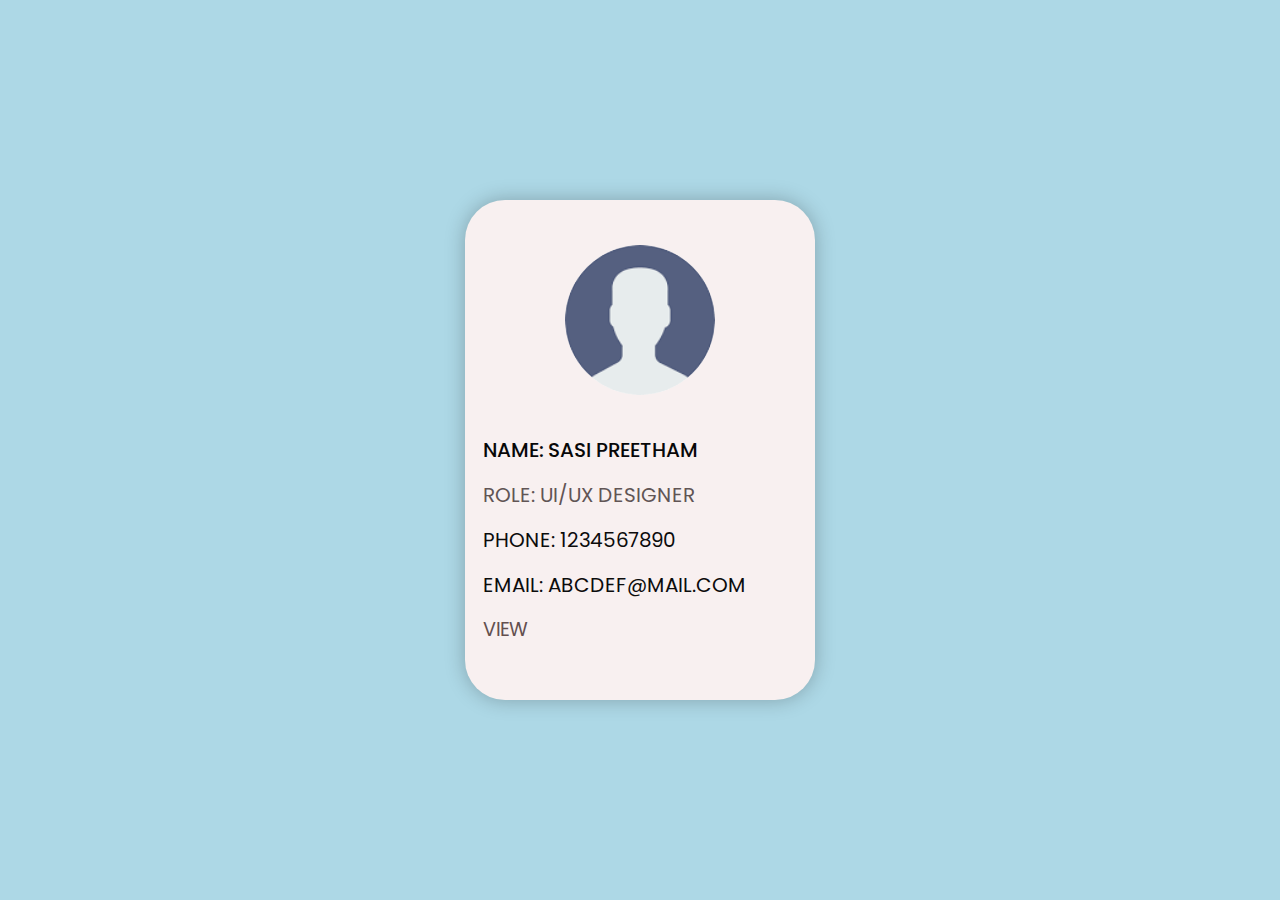
<file: static resume/index.html>
<!DOCTYPE html>
<html>
<head>

<!-- EMBEDDING THE POPPINS FONT FROM GOOGLE FONTS -->
	<link href="https://fonts.googleapis.com/css2?family=Poppins:
				wght@300;400;500&display=swap" rel="stylesheet">
				
	<title> CREATE A PROFILE CARD USING CSS </title>

<link rel="stylesheet" href="style.css">
</head>
<body>

<div class="card">
 <div class="card-content">
		<div class="profile-img">
			<img src="[data-uri]" alt="user image">
		</div>
		<div class="field">
			<h4 class="name">Name: Sasi Preetham </h4>
            <p class="profession">Role: ui/ux designer </p>
            <p class="phone">phone: 1234567890</p>
            <p class="email">email: abcdef@mail.com</p>
            <a href="static resume project/index.html" class="view-btn">view</a>
		</div>	
    </div>
</div>
</body>
</html>
</file>
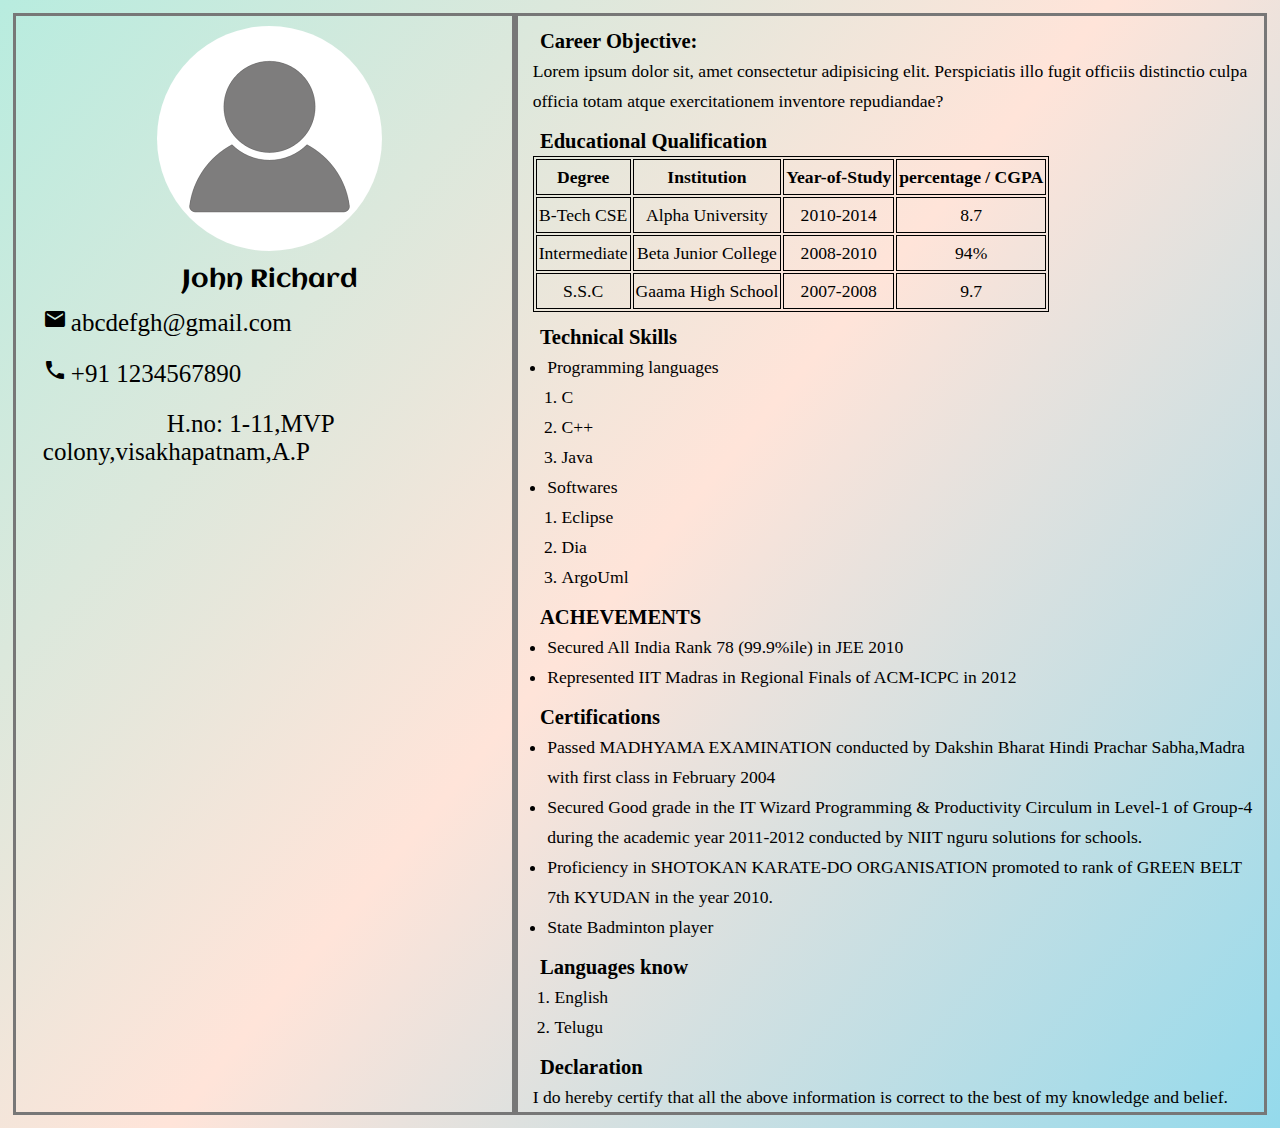
<file: static resume/static resume project/index.html>
<!DOCTYPE html>
<html>
<head>
	<meta charset="utf-8">
	<meta name="viewport" content="width=device-width, initial-scale=1">
	<title>Resume1</title>
	<link rel="stylesheet" type="text/css" href="resume1.css">
	<link href="https://fonts.googleapis.com/css2?family=Aclonica&display=swap" rel="stylesheet">
	<link rel="stylesheet" href="https://fonts.googleapis.com/icon?family=Material+Icons">
</head>
<body>
	<div class="west-box">
		<div class="in-west">
			<div class="image">
				<center>
				    <img src="img2.png" alt="image">
			    </center>
			</div>
			<div class="name">
				<p>John Richard</p>
			</div>
			<div class="email">
				<i class="material-icons">email</i>
				<p>abcdefgh@gmail.com</p>
			</div>
			<div class="ph-no">
				<i class="material-icons">phone</i>
				<p>+91 1234567890</p>
			</div>
			<div class="address">
				<i class="material-icons">house</i>
				<p>H.no: 1-11,MVP colony,visakhapatnam,A.P</p>
			</div>
		</div>
		<div class="in-east">
			<div class="carr">
				<h3>Career Objective:</h3>
				<p>Lorem ipsum dolor sit, amet consectetur adipisicing elit. Perspiciatis illo fugit officiis distinctio culpa officia totam atque exercitationem inventore repudiandae?</p>
			</div>
			<div class="edu">
				<h3>Educational Qualification</h3>
			    <table>
			    	<tr>
			    		<th>Degree</th>
			    		<th>Institution</th>
			    		<th>Year-of-Study</th>
			    		<th>percentage / CGPA</th>
			    	</tr>
			    	<tr>
			    		<td>B-Tech CSE</td>
			    		<td>Alpha University</td>
			    		<td>2010-2014</td>
			    		<td>8.7</td>
			    	</tr>
			    	<tr>
			    		<td>Intermediate</td>
			    		<td>Beta Junior College</td>
			    		<td>2008-2010</td>
			    		<td>94%</td>
			    	</tr>
			    	<tr>
			    		<td>S.S.C</td>
			    		<td>Gaama High School</td>
			    		<td>2007-2008</td>
			    		<td>9.7</td>
			    	</tr>
			    </table>
		    </div>
			<div class="tech">
				<h3>Technical Skills</h3>
			    <ul>
			    	<li>Programming languages
			    	    <ol>
			    	    	<li>C</li>
			    	    	<li>C++</li>
			    	    	<li>Java</li>
			    	    </ol>
			    	</li>
			    	<li>Softwares
			    		<ol>
			    			<li>Eclipse</li>
			    			<li>Dia</li>
			    			<li>ArgoUml</li>
			    		</ol>
			    	</li>
			    </ul>
		    </div>
			<div class="achiv">
				<h3>ACHEVEMENTS</h3>
			    <ul>
			    	<li>Secured All India Rank 78 (99.9%ile) in JEE 2010</li>    
			    	<li>Represented IIT Madras in Regional Finals of ACM-ICPC in 2012</li>
			    </ul>
		    </div>
		    <div class="certificate">
		    	<h3>Certifications</h3>
		    	<ul>
		    		<li>Passed MADHYAMA EXAMINATION conducted by Dakshin Bharat Hindi Prachar Sabha,Madra with first class in February 2004</li>
		    		<li>Secured Good grade in the IT Wizard Programming & Productivity Circulum in Level-1 of Group-4 during the academic year 2011-2012 conducted by NIIT nguru solutions for schools.</li>
		    		<li>Proficiency in SHOTOKAN KARATE-DO ORGANISATION promoted to rank of GREEN BELT 7th KYUDAN in the year 2010.</li>
		    		<li>State Badminton player</li>
		    	</ul>
		    </div>
		    <div class="lang">
		    	<h3>Languages know</h3>
		    	<ol>
		    		<li>English</li>
		    		<li>Telugu</li>
		    	</ol>
		    </div>
		    <div class="declare">
		    	<h3>Declaration</h3>
		    	<p>I do hereby certify that all the above information is correct to the best of my knowledge and belief.</p>
		    </div>
		</div>
	</div>
</body>
</html>
</file>
<file: static resume/style.css>
*{ margin: 0; padding: 0; box-sizing: border-box; }

body{
	background-color: lightblue;
	font-family: 'Poppins', sans-serif;
}

.card{
	position: absolute;
	top: 50%; left: 50%;
	transform: translate(-50%,-50%);
	width: 350px; height: 500px;
	border-radius: 40px;
	background-color: #F8F0F0;
	text-transform: uppercase;
	text-align: center;
	box-shadow: 0 0 20px rgba(0,0,0,0.25);	
}
.card-content{
	text-align: left;
	margin: 18px;
	font-size: 120%;
}
.profile-img{
	width: 150px; height: 150px;
	margin: 45px auto 0;	
	border-radius: 50%;
	overflow: hidden;
}

.profile-img img{
	width: 100%; height: 100%;
	object-fit: cover;
}
/* .field{
	padding-top: 15px;
} */

.name{
	font-weight: 500; 
	font-size: 20px;
	color: rgb(8, 8, 8);
	margin-top: 25px;
	padding-top: 15px;
}

.profession{
	color: #615555;
	/* font-weight: 500; */
	font-size: 20px;
	padding-top: 15px;
}

.phone{
	color: rgb(12, 12, 12);
	font-size: 20px;
	padding-top: 15px;
}
.email{
	color: rgb(12, 12, 12);
	font-size: 20px;
	padding-top: 15px;
}
/* .detail{
	text-transform: none;
	font-weight: 300; font-size: 13px;
	margin: 25px 0;
	padding: 0 20px;
} */

.view-btn{
	display: inline-block;
	color: #634F4F;
	border-radius: 0px;
	text-decoration:none;
	/* background-color: lightskyblue; */
	font-weight: larger;
	/* margin-top: 10px;
	padding: 15px 60px; */
	padding-top: 15px;
}
</file>
<file: static resume/static resume project/resume1.css>
*{
	margin: 0;
	padding: 0;
	box-sizing: border-box;
}
body{
	background: linear-gradient(310deg,#94daec,#ffe4d9,#b8ecdf);
}
.west-box{
	display: inline-flex;
	min-height: 670px;
	padding: 1%;
}
.in-west{
	border: 3px solid #777;
	width: 40%;
	/*height: 800px*/
	line-height: 35px;
	padding-left: 1%;
	display: block;
}
img{
	border-radius: 50%;
	margin-top: 10px;
}
.name{
	font-family: 'Aclonica', sans-serif;
	text-align: center;
	font-size: 25px;
}
.email,.ph-no,.address{
	margin-left: 1%;
	padding: 2%;
	line-height: 25px;
	display: block;
}
.email p{
	display: inline;
	font-size: 25px;
}
.ph-no p{
	display: inline;
	font-size: 25px;
}
.address p{
	display: inline;
	font-size: 25px;
}

.in-east{
	border: 3px solid #777;
	width: 60%;
	/*height: 800px;*/
	line-height: 30px;
	font-size: 110%;
}
.carr,.edu,.tech,.achiv,.certificate,.lang,.declare{
	margin-left: 2%;
	padding-left: 1%;
}
.carr p{
	margin-left: -1%;
}
.edu table{
	margin-left: -1%;
}
.declare p{
	margin-left: -1%;
}
table,th,td{
	border: 1px solid black;
}
th,td{
	text-align: center;
	padding: 2px;
}
ul{
	margin-left: 1%;
}
ol{
	margin-left: 2%;
	padding-left: 0%;
}
h3{
	margin-top: 0px;
	padding-top: 10px;
}

@media (max-width: 991px){
	img{
		left: 50%;
	}
}

@media (max-width: 767px){
	.west-box{
		display: block;
	}
	.in-west{
		width: 100%;
	}
	.in-east{
		width:100%;
	}
}
</file>
